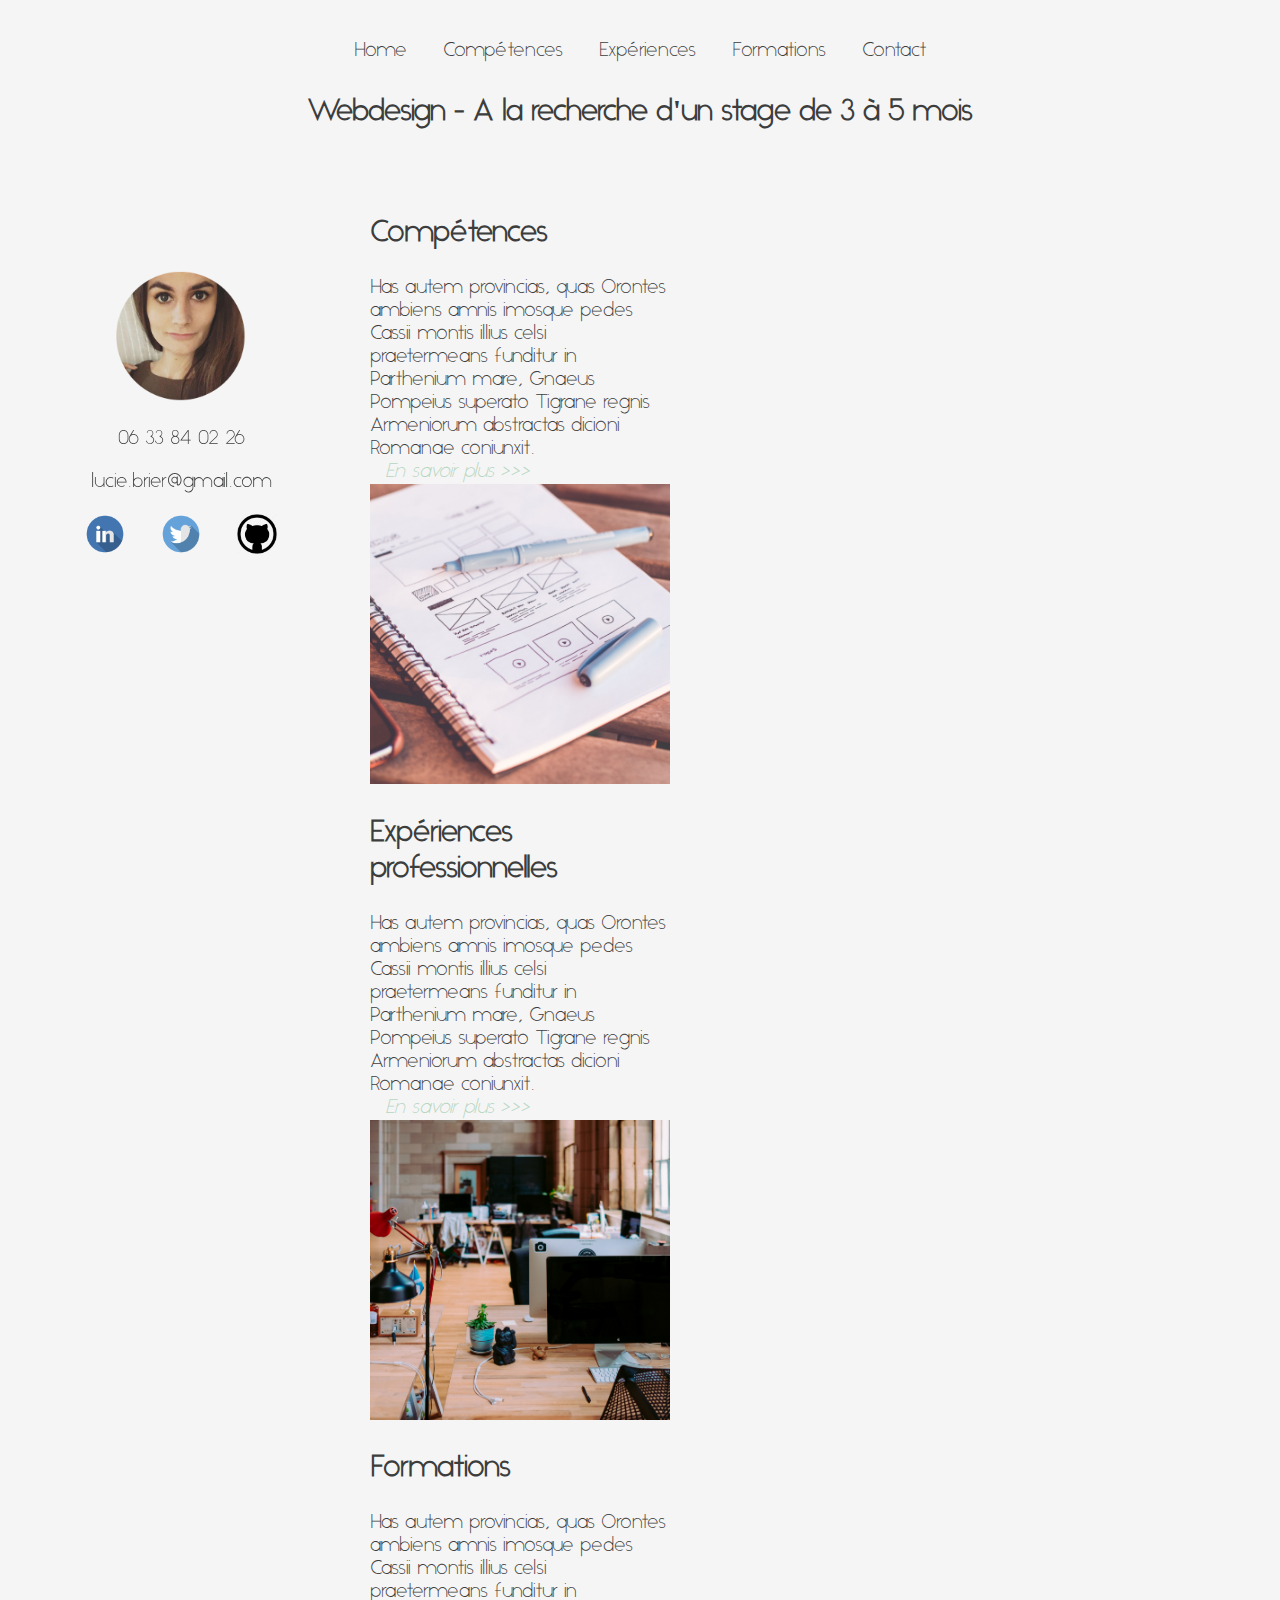
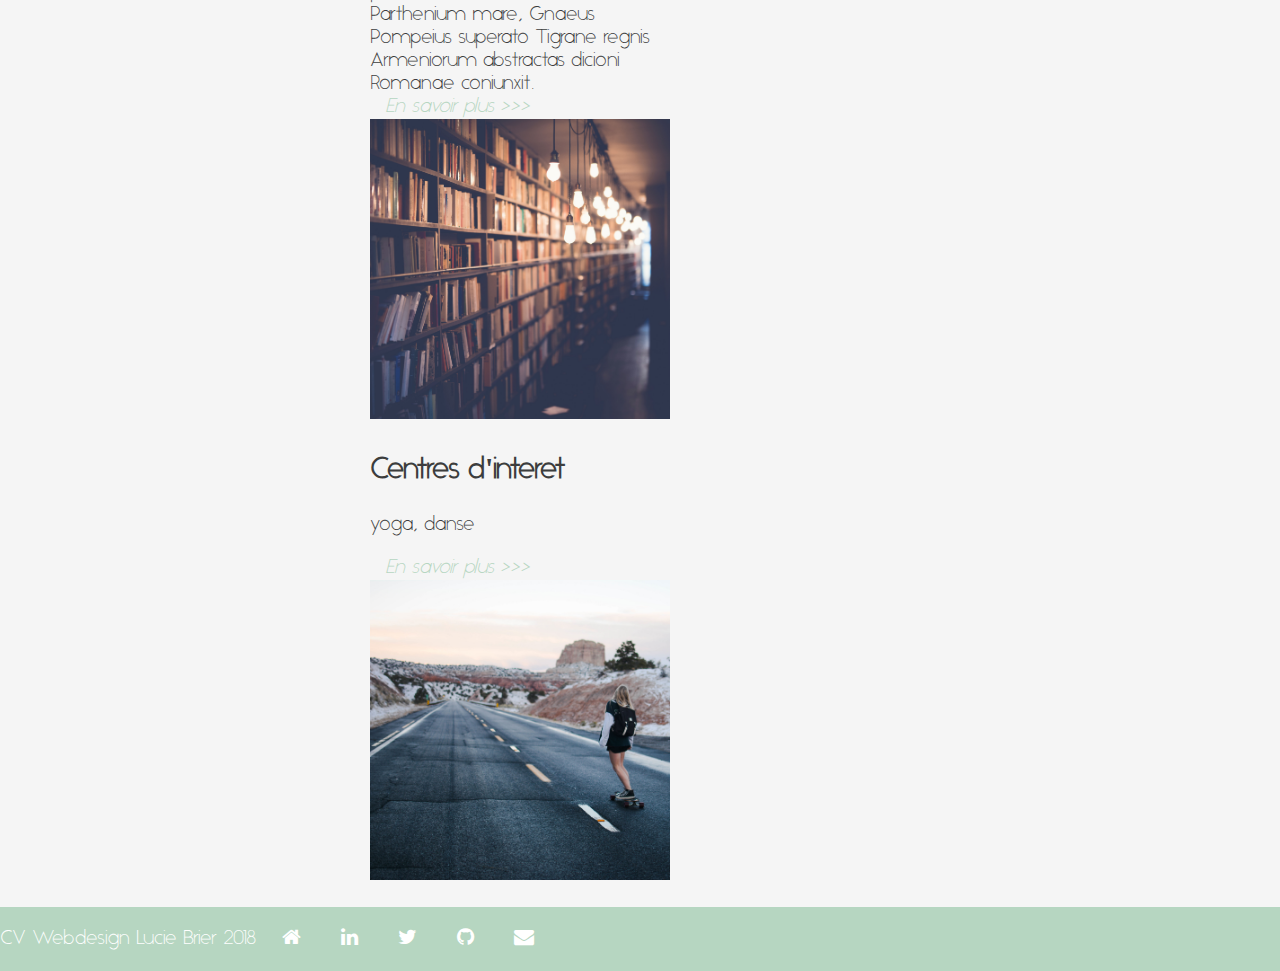
<file: index.html>
<!DOCTYPE html>
<html>
    <head>
        <link rel="stylesheet" href="assests/styles.css">
        <link rel="stylesheet" type="logolb" href="logolb.jpg" />
        <meta charset="UTF-8">
        <title>A propos de Lucie Brier</title>
        <meta name="description" content="Ce site web est le Curriculum Vitae de Lucie Brier">
        <meta name="og:title" content="CV Lucie Brier">
        <meta name="og:description" content="Ce site web est le Curriculum Vitae de Lucie Brier">
        <meta name="twitter:title" content="CV Lucie Brier">
        <meta name="twitter:description" content="Ce site web est le Curriculum Vitae de Lucie Brier">
        <link href="https://maxcdn.bootstrapcdn.com/font-awesome/4.7.0/css/font-awesome.min.css" rel="stylesheet" integrity="sha384-wvfXpqpZZVQGK6TAh5PVlGOfQNHSoD2xbE+QkPxCAFlNEevoEH3Sl0sibVcOQVnN" crossorigin="anonymous">
    </head>
    <body>
        <header>
            <a href="index.html"  title="Home"> Home</a>
            <a href="competences.html" title="Compétences"> Compétences</a>
            <a href="experiencepro.html"  title="Expériences"> Expériences</a>
            <a href="formations.html"  title="Formations"> Formations</a>
            <a href="contact.html"  title="Contactez moi"> Contact</a>
            <h1> Webdesign - A la recherche d'un stage de 3 à 5 mois </h1>
        </header>

        <section >
            <aside>
            <img src="assests/images/photoprofil.png" title="Photo Lucie Brier" alt="Photo Lucie Brier" id="photolucie">
                <p> 06 33 84 02 26 </p>
                <p> lucie.brier@gmail.com </p>
            <a href="https://www.linkedin.com/in/lucie-itstart-201722/" target="_blank" alt="logo linkedin"/><img src="assests/images/linkedin.png"></i> </a>
            <a href="https://twitter.com/Lucie_ITStart" target="_blank" alt="logo twitter"/><img src="assests/images/twitter.png"></a>
            <a href="https://github.com/LucieITStart" target="_blank" alt="logo github"/><img src="assests/images/github.png"></i> </a>
            </aside>
        </section>

        <section class="justify-center">
            <div class="bloctexte">
                <h2>Compétences</h2>
                <div> Has autem provincias, quas Orontes ambiens amnis imosque pedes Cassii montis illius celsi praetermeans funditur in Parthenium mare, Gnaeus Pompeius superato Tigrane regnis Armeniorum abstractas dicioni Romanae coniunxit.</div>
            </div>
            <div>
                <a href="competences.html" class="savoirplus" title="Compétences"> En savoir plus >>> </a>
            </div>


            <div class="blocimage">
                <img src="assests/images/competences.jpeg" title="Compétences" alt="maquette" class="image">
            </div>

             <div class="bloctexte">
                 <h2>Expériences professionnelles </h2>
                 <div> Has autem provincias, quas Orontes ambiens amnis imosque pedes Cassii montis illius celsi praetermeans funditur in Parthenium mare, Gnaeus Pompeius superato Tigrane regnis Armeniorum abstractas dicioni Romanae coniunxit.</div>
                 <a href="experiencepro.html" class="savoirplus" title="Expériences"> En savoir plus >>> </a>
            </div>
            <div class="blocimage">
                <img src="assests/images/experiences.jpg" title="Expériences" alt="coworking" class="image">
            </div>

            <div class="bloctexte">
                <h2>Formations</h2>
                <div> Has autem provincias, quas Orontes ambiens amnis imosque pedes Cassii montis illius celsi praetermeans funditur in Parthenium mare, Gnaeus Pompeius superato Tigrane regnis Armeniorum abstractas dicioni Romanae coniunxit.</div>
                <a href="formations.html" class="savoirplus" title="Formations"> En savoir plus >>> </a>
            </div>
            <div class="blocimage">
                <img src="assests/images/formations.jpg" title="Formations" alt="Bibliothèque" class="image">
            </div>

            <div class="bloctexte">
                <h2>Centres d'interet </h2>
                <p> yoga, danse</p>
                <a href="interets.html" class="savoirplus" title="Centresdinteret"> En savoir plus >>> </a>
            </div>
            <div >
                <img src="assests/images/hobby.jpeg" title="Centres d'intêret" alt="longboard" class="image">
            </div>
        </section>

    <footer>
            CV Webdesign Lucie Brier 2018
            <a href="index.html" alt="home"/><i class="fa fa-home" aria-hidden="true"></i> </a>
            <a href="https://www.linkedin.com/in/lucie-itstart-201722/" target="_blank" alt="logo linkedin"/><i class="fa fa-linkedin" aria-hidden="true"></i> </a>
            <a href="https://twitter.com/Lucie_ITStart" target="_blank" alt="logo linkedin"/><i class="fa fa-twitter" aria-hidden="true"></i> </a>
            <a href="https://github.com/LucieITStart" target="_blank"/><i class="fa fa-github" aria-hidden="true"></i> </a>
            <a href="mailto:lucie.brier@gmail.com" alt="logo email"target="_blank"/><i class="fa fa-envelope" aria-hidden="true"></i></a>
    </footer>

    </body>
</html>
</file>
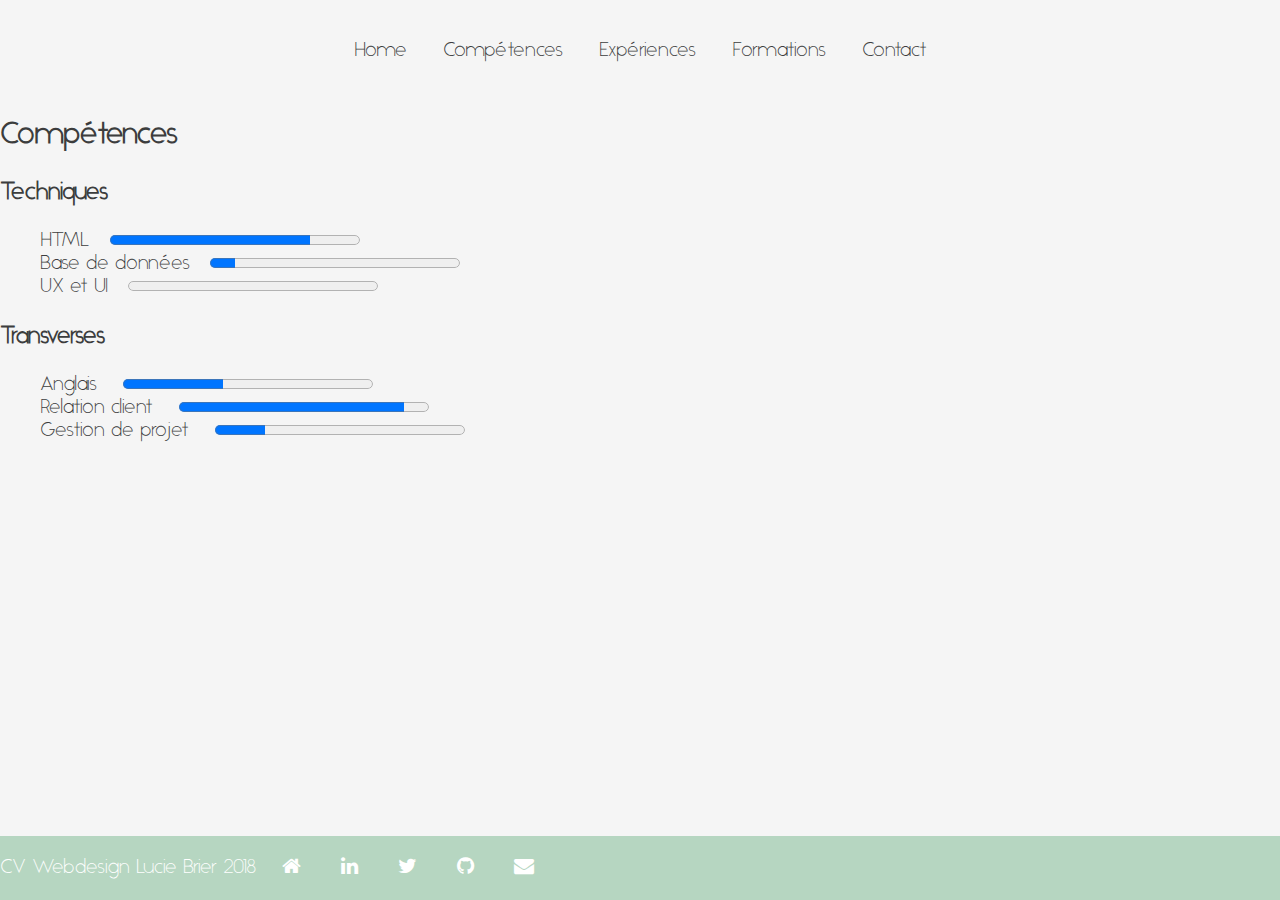
<file: competences.html>
<!DOCTYPE html>
<html>
    <head>
        <link rel="stylesheet" href="assests/styles.css">
        <link rel="stylesheet" type="logolb" href="logolb.jpg" />
        <meta charset="UTF-8">

        <title>A propos - Lucie Brier</title>
        <meta name="description" content="Ce site web est le Curriculum Vitae de Lucie Brier">
        <meta name="og:title" content="CV Lucie Brier"><meta name="og:description" content="Ce site web est le Curriculum Vitae de Lucie Brier">
        <meta name="twitter:title" content="CV Lucie Brier">
        <meta name="twitter:description" content="Ce site web est le Curriculum Vitae de Lucie Brier">
        <link href="https://maxcdn.bootstrapcdn.com/font-awesome/4.7.0/css/font-awesome.min.css" rel="stylesheet" integrity="sha384-wvfXpqpZZVQGK6TAh5PVlGOfQNHSoD2xbE+QkPxCAFlNEevoEH3Sl0sibVcOQVnN" crossorigin="anonymous">
    </head>
    <body>
        <header>
            <a href="index.html"  title="Home"> Home</a>
            <a href="competences.html" title="Compétences"> Compétences</a>
            <a href="experiencepro.html"  title="Expériences"> Expériences</a>
            <a href="formations.html"  title="Formations"> Formations</a>
            <a href="contact.html"  title="Contactez moi"> Contact</a>
        </header>

        <section>
            <h2>Compétences</h2>
            <h3>Techniques</h3>
            <ul>
                <li>HTML<progress max="100" value="80"></progress></li>
                <li>Base de données<progress max="100" value="10"></progress></li>
                <li>UX et UI<progress max="100" value="0"></progress></li>
            </ul>

            <h3> Transverses</h3>
            <ul>
                <li>Anglais <progress max="100" value="40"></progress></li>
                <li>Relation client <progress max="100" value="90"></progress></li>
                <li>Gestion de projet <progress max="100" value="20"></progress></li>
            </ul>
        </section>

        <footer>
            CV Webdesign Lucie Brier 2018
            <a href="index.html" alt="home"/><i class="fa fa-home" aria-hidden="true"></i> </a>
            <a href="https://www.linkedin.com/in/lucie-itstart-201722/" target="_blank" alt="logo linkedin"/><i class="fa fa-linkedin" aria-hidden="true"></i> </a>
            <a href="https://twitter.com/Lucie_ITStart" target="_blank" alt="logo linkedin"/><i class="fa fa-twitter" aria-hidden="true"></i> </a>
            <a href="https://github.com/LucieITStart" target="_blank"/><i class="fa fa-github" aria-hidden="true"></i> </a>
            <a href="mailto:lucie.brier@gmail.com" alt="logo email"target="_blank"/><i class="fa fa-envelope" aria-hidden="true"></i></a>

        </footer>
    </body>
</html>
</file>
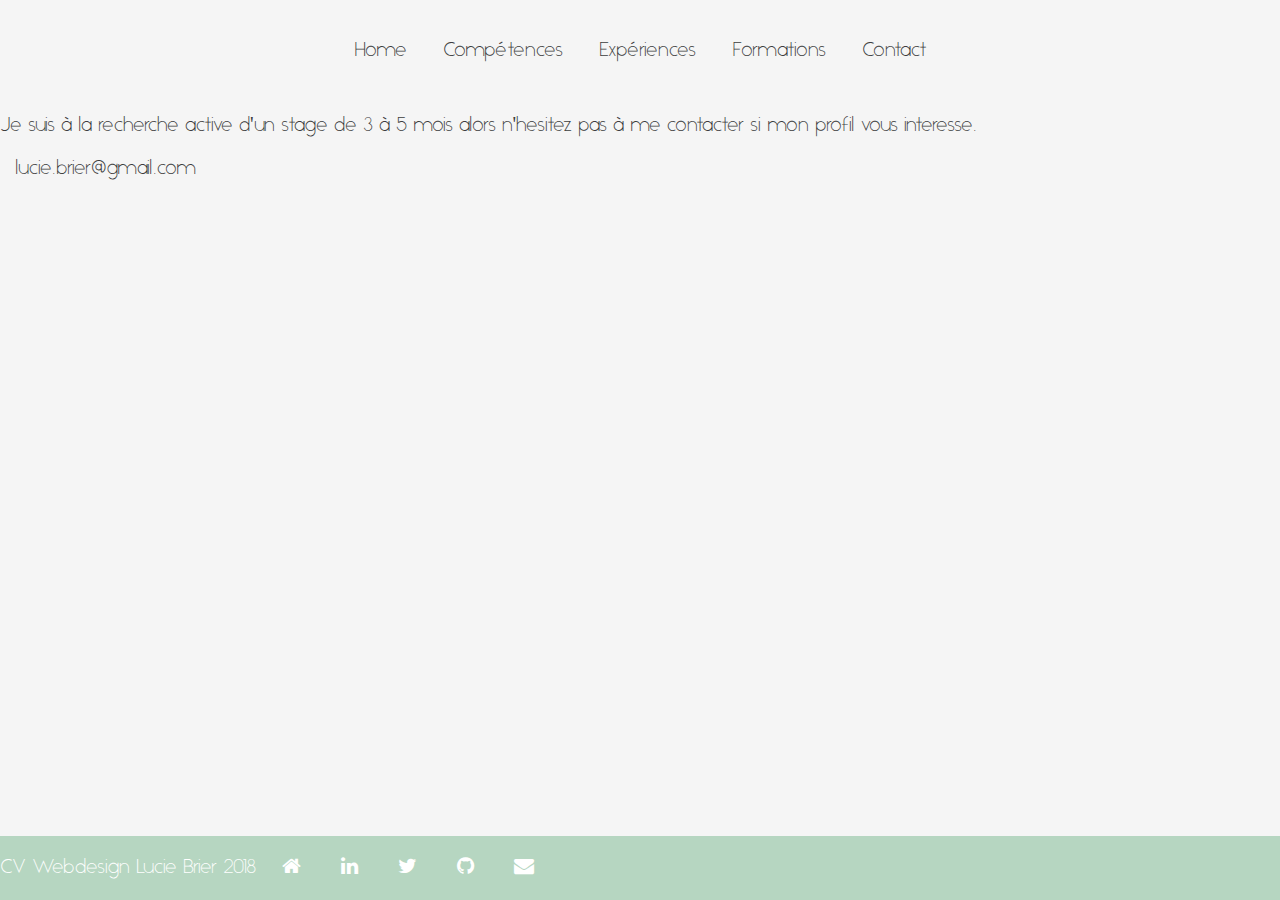
<file: contact.html>
<!DOCTYPE html>
    <html>
        <head>
            <link rel="stylesheet" href="assests/styles.css">
            <link rel="stylesheet" type="logolb" href="logolb.jpg" />
            <meta charset="UTF-8">
            <title>A propos - Lucie Brier</title>
            <meta name="description" content="Ce site web est le Curriculum Vitae de Lucie Brier">
            <meta name="og:title" content="CV Lucie Brier">
            <meta name="og:description" content="Ce site web est le Curriculum Vitae de Lucie Brier">
            <meta name="twitter:title" content="CV Lucie Brier">
            <meta name="twitter:description" content="Ce site web est le Curriculum Vitae de Lucie Brier">
            <link href="https://maxcdn.bootstrapcdn.com/font-awesome/4.7.0/css/font-awesome.min.css" rel="stylesheet" integrity="sha384-wvfXpqpZZVQGK6TAh5PVlGOfQNHSoD2xbE+QkPxCAFlNEevoEH3Sl0sibVcOQVnN" crossorigin="anonymous">
        </head>

        <body>
            <header>
                <a href="index.html"  title="Home"> Home</a>
                <a href="competences.html" title="Compétences"> Compétences</a>
                <a href="experiencepro.html"  title="Expériences"> Expériences</a>
                <a href="formations.html"  title="Formations"> Formations</a>
                <a href="contact.html"  title="Contactez moi"> Contact</a>
            </header>

            <section>
                <p> Je suis à la recherche active d'un stage de 3 à 5 mois alors n'hesitez pas à me contacter si mon profil vous interesse.</p>
                <a id="mail" href="mailto:lucie.brier@gmail.com" title="Contact"target="_blank"/> lucie.brier@gmail.com </a>

            </section>

        <footer>
            CV Webdesign Lucie Brier 2018
            <a href="index.html" alt="home"/><i class="fa fa-home" aria-hidden="true"></i> </a>
            <a href="https://www.linkedin.com/in/lucie-itstart-201722/" target="_blank" alt="logo linkedin"/><i class="fa fa-linkedin" aria-hidden="true"></i> </a>
            <a href="https://twitter.com/Lucie_ITStart" target="_blank" alt="logo linkedin"/><i class="fa fa-twitter" aria-hidden="true"></i> </a>
            <a href="https://github.com/LucieITStart" target="_blank"/><i class="fa fa-github" aria-hidden="true"></i> </a>
            <a href="mailto:lucie.brier@gmail.com" alt="logo email"target="_blank"/><i class="fa fa-envelope" aria-hidden="true"></i></a>
        </footer>

        </body>
</html>
</file>
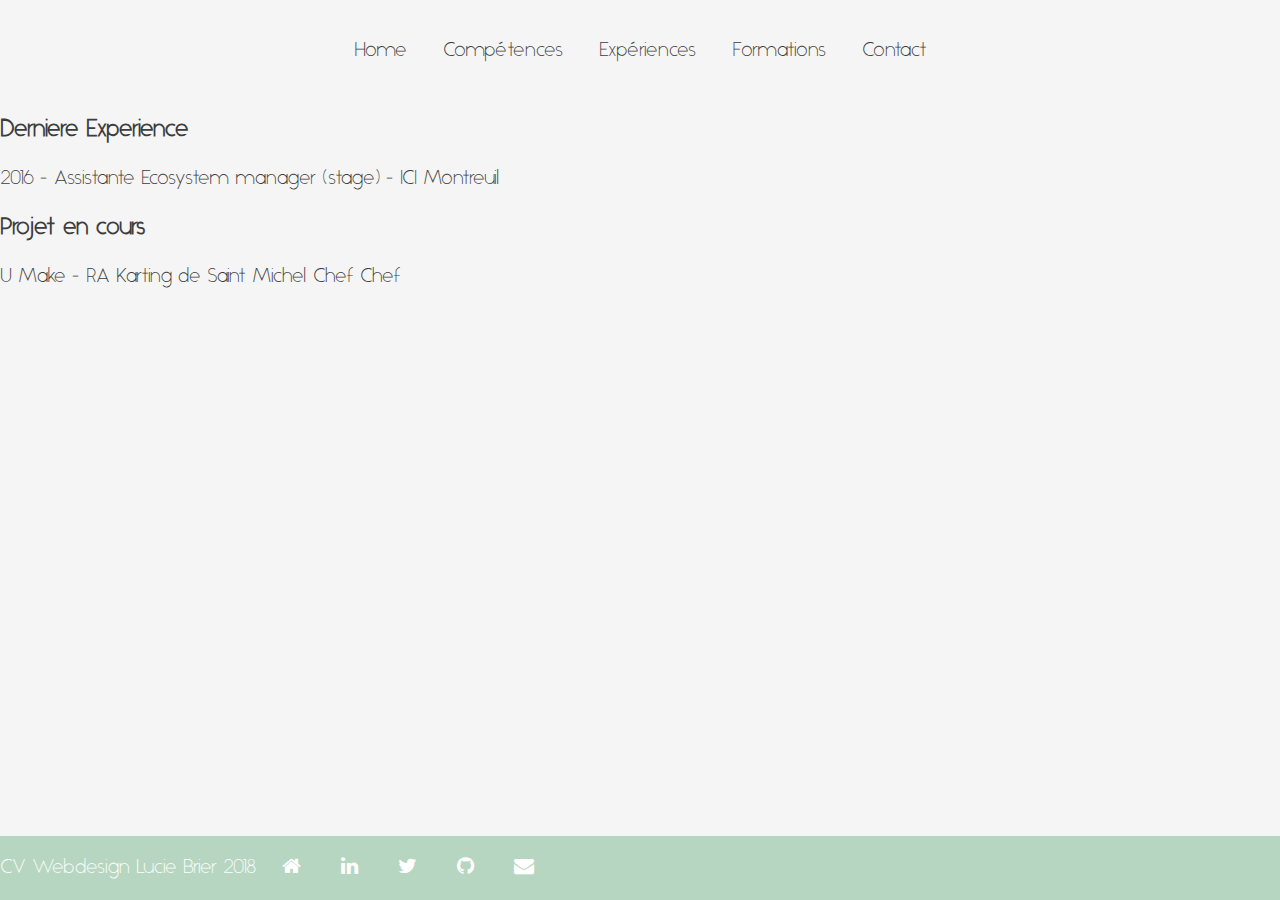
<file: experiencepro.html>
<!DOCTYPE html>
<html>
    <head>
        <link rel="stylesheet" href="assests/styles.css">
        <link rel="stylesheet" type="logolb" href="logolb.jpg" />
        <meta charset="UTF-8">
        <title>A propos - Lucie Brier</title>
        <meta name="description" content="Ce site web est le Curriculum Vitae de Lucie Brier">
        <meta name="og:title" content="CV Lucie Brier"><meta name="og:description" content="Ce site web est le Curriculum Vitae de Lucie Brier">
        <meta name="twitter:title" content="CV Lucie Brier">
        <meta name="twitter:description" content="Ce site web est le Curriculum Vitae de Lucie Brier">
        <link href="https://maxcdn.bootstrapcdn.com/font-awesome/4.7.0/css/font-awesome.min.css" rel="stylesheet" integrity="sha384-wvfXpqpZZVQGK6TAh5PVlGOfQNHSoD2xbE+QkPxCAFlNEevoEH3Sl0sibVcOQVnN" crossorigin="anonymous">
    </head>

    <body>
        <header>
            <a href="index.html"  title="Home"> Home</a>
            <a href="competences.html" title="Compétences"> Compétences</a>
            <a href="experiencepro.html"  title="Expériences"> Expériences</a>
            <a href="formations.html"  title="Formations"> Formations</a>
            <a href="contact.html"  title="Contactez moi"> Contact</a>
        </header>

        <section>
        <h3> Derniere Experience </h3>
        <p>2016 - Assistante Ecosystem manager (stage) - ICI Montreuil</p>
        <h3> Projet en cours</h3>
        <p>U Make - RA Karting de Saint Michel Chef Chef</p>
        </section>

    <footer>
        CV Webdesign Lucie Brier 2018
        <a href="index.html" alt="home"/><i class="fa fa-home" aria-hidden="true"></i> </a>
        <a href="https://www.linkedin.com/in/lucie-itstart-201722/" target="_blank" alt="logo linkedin"/><i class="fa fa-linkedin" aria-hidden="true"></i> </a>
        <a href="https://twitter.com/Lucie_ITStart" target="_blank" alt="logo linkedin"/><i class="fa fa-twitter" aria-hidden="true"></i> </a>
        <a href="https://github.com/LucieITStart" target="_blank"/><i class="fa fa-github" aria-hidden="true"></i> </a>
        <a href="mailto:lucie.brier@gmail.com" alt="logo email"target="_blank"/><i class="fa fa-envelope" aria-hidden="true"></i></a>

    </footer>
    </body>
</html>
</file>
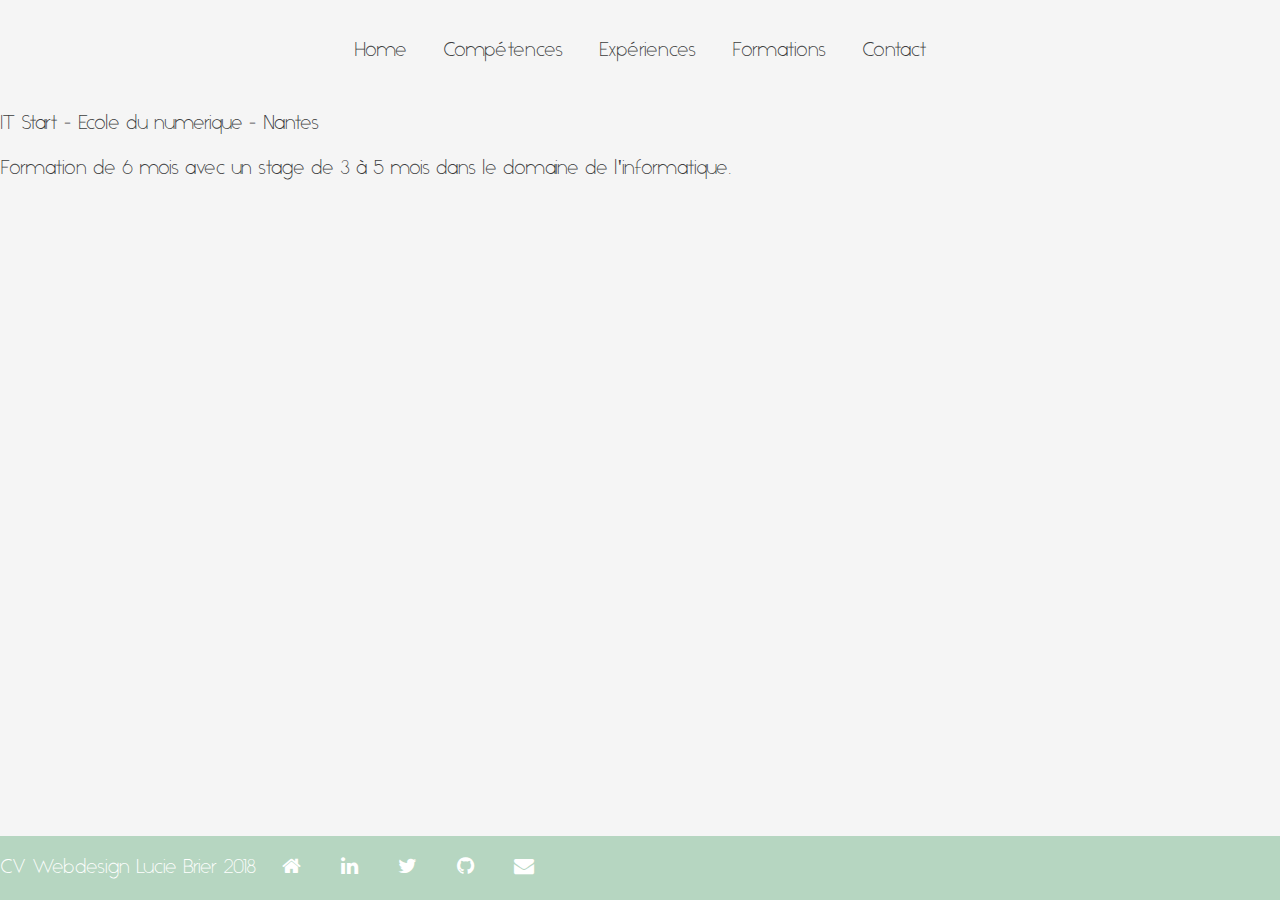
<file: formations.html>
<!DOCTYPE html>
<html>
    <head>
        <link rel="stylesheet" href="assests/styles.css">
        <link rel="stylesheet" type="logolb" href="logolb.jpg" />
        <meta charset="UTF-8">
        <title>A propos - Lucie Brier</title>
        <meta name="description" content="Ce site web est le Curriculum Vitae de Lucie Brier">
        <meta name="og:title" content="CV Lucie Brier"><meta name="og:description" content="Ce site web est le Curriculum Vitae de Lucie Brier">
        <meta name="twitter:title" content="CV Lucie Brier">
        <meta name="twitter:description" content="Ce site web est le Curriculum Vitae de Lucie Brier">
        <link href="https://maxcdn.bootstrapcdn.com/font-awesome/4.7.0/css/font-awesome.min.css" rel="stylesheet" integrity="sha384-wvfXpqpZZVQGK6TAh5PVlGOfQNHSoD2xbE+QkPxCAFlNEevoEH3Sl0sibVcOQVnN" crossorigin="anonymous">
    </head>

    <body>
        <header>
            <a href="index.html"  title="Home"> Home</a>
            <a href="competences.html" title="Compétences"> Compétences</a>
            <a href="experiencepro.html"  title="Expériences"> Expériences</a>
            <a href="formations.html"  title="Formations"> Formations</a>
            <a href="contact.html"  title="Contactez moi"> Contact</a>
        </header>

        <section>
            <p> IT Start - Ecole du numerique - Nantes </p>
            <p> Formation de 6 mois avec un stage de 3 à 5 mois dans le domaine de l'informatique.</p>
        </section>


    <footer>
        CV Webdesign Lucie Brier 2018
        <a href="index.html" alt="home"/><i class="fa fa-home" aria-hidden="true"></i> </a>
        <a href="https://www.linkedin.com/in/lucie-itstart-201722/" target="_blank" alt="logo linkedin"/><i class="fa fa-linkedin" aria-hidden="true"></i> </a>
        <a href="https://twitter.com/Lucie_ITStart" target="_blank" alt="logo linkedin"/><i class="fa fa-twitter" aria-hidden="true"></i> </a>
        <a href="https://github.com/LucieITStart" target="_blank"/><i class="fa fa-github" aria-hidden="true"></i> </a>
        <a href="mailto:lucie.brier@gmail.com" alt="logo email"target="_blank"/><i class="fa fa-envelope" aria-hidden="true"></i></a>
    </footer>

    </body>
</html>
</file>
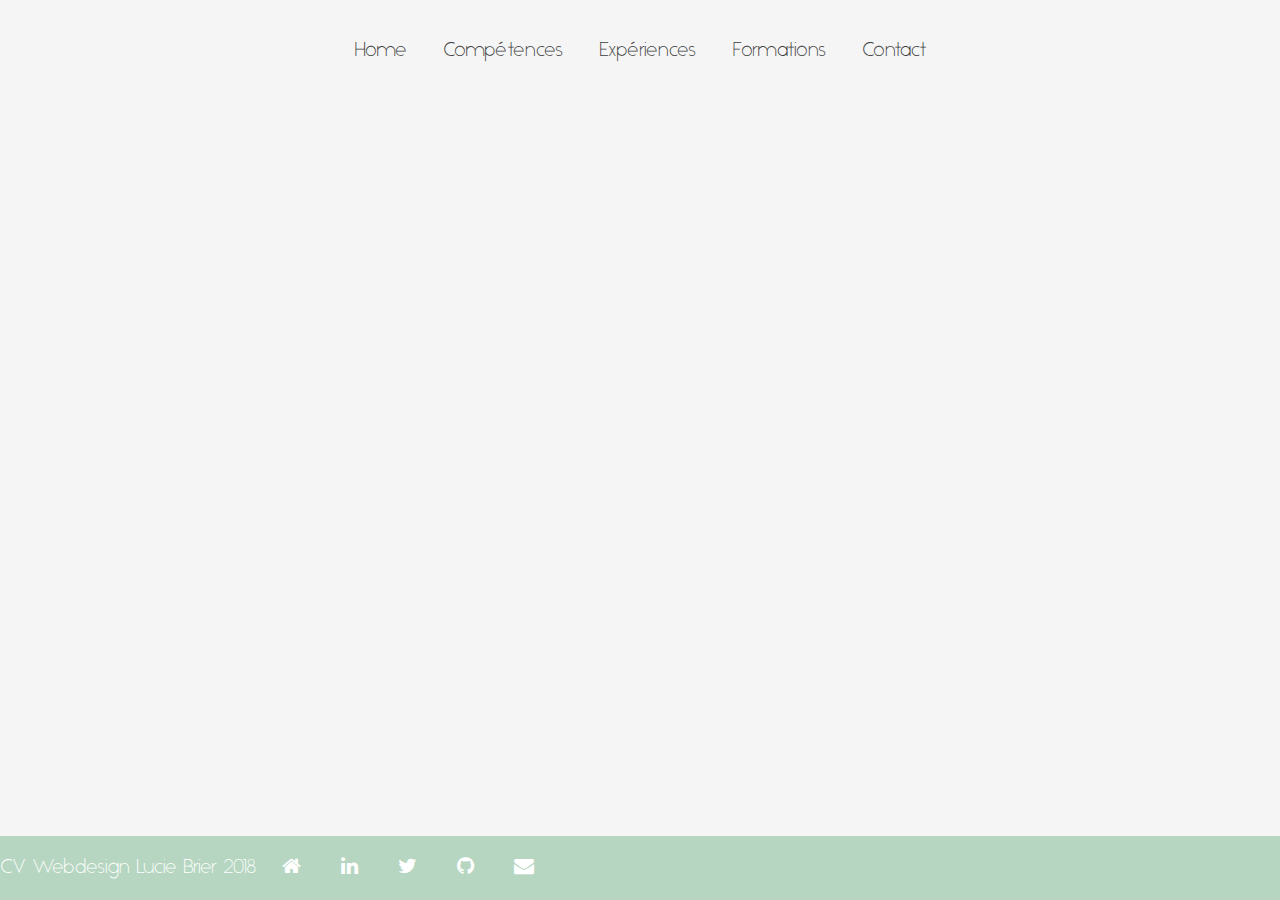
<file: interets.html>
<!DOCTYPE html>
<html>
<head>
    <link rel="stylesheet" href="assests/styles.css">
    <link rel="stylesheet" type="logolb" href="logolb.jpg" />
    <meta charset="UTF-8">
    <title>A propos - Lucie Brier</title>
    <meta name="description" content="Ce site web est le Curriculum Vitae de Lucie Brier">
    <meta name="og:title" content="CV Lucie Brier">
    <meta name="og:description" content="Ce site web est le Curriculum Vitae de Lucie Brier">
    <meta name="twitter:title" content="CV Lucie Brier">
    <meta name="twitter:description" content="Ce site web est le Curriculum Vitae de Lucie Brier">
    <link href="https://maxcdn.bootstrapcdn.com/font-awesome/4.7.0/css/font-awesome.min.css" rel="stylesheet" integrity="sha384-wvfXpqpZZVQGK6TAh5PVlGOfQNHSoD2xbE+QkPxCAFlNEevoEH3Sl0sibVcOQVnN" crossorigin="anonymous">
</head>

<body>
<header>
    <a href="index.html"  title="Home"> Home</a>
    <a href="competences.html" title="Compétences"> Compétences</a>
    <a href="experiencepro.html"  title="Expériences"> Expériences</a>
    <a href="formations.html"  title="Formations"> Formations</a>
    <a href="contact.html"  title="Contactez moi"> Contact</a>
</header>


<footer>
    CV Webdesign Lucie Brier 2018
    <a href="index.html" alt="home"/><i class="fa fa-home" aria-hidden="true"></i> </a>
    <a href="https://www.linkedin.com/in/lucie-itstart-201722/" target="_blank" alt="logo linkedin"/><i class="fa fa-linkedin" aria-hidden="true"></i> </a>
    <a href="https://twitter.com/Lucie_ITStart" target="_blank" alt="logo linkedin"/><i class="fa fa-twitter" aria-hidden="true"></i> </a>
    <a href="https://github.com/LucieITStart" target="_blank"/><i class="fa fa-github" aria-hidden="true"></i> </a>
    <a href="mailto:lucie.brier@gmail.com" alt="logo email"target="_blank"/><i class="fa fa-envelope" aria-hidden="true"></i></a>
</footer>

</body>
</html>
</file>
<file: assests/styles.css>
@font-face {
    font-family: "Alcubierre";
    src: url("/assests/fonts/Alcubierre.otf");
}

body,html {
    font-family: "Alcubierre", serif;
    margin: 0;
    padding: 0;
    height: 100%;
}
body{
    display: table;
    width: 100%;
    font-size: 20px;
    background-color: whitesmoke;
    color: #3C3D3D;
}

h1 {
    font-size: 30px;
    padding: 100px;
}

a {
    color: #3C3D3D;
    text-decoration: none;
    padding: 15px;
}
a :hover{
    color: #3C3D3D;
}

header{
    margin: 10px;
    padding: 30px;
    display: block;
    text-align: center;
}
header a:hover{
    color: #979A9A;
}

h1 {
    margin: 10px;
    padding: 20px;
}

aside{
    float: left;
    margin: 10px;
    padding: 60px;
    position: fixed;
    text-align: center;
}

#photolucie {
    width: 130px;
}

img{
    width: 40px;
}

.justify-center{
    margin: 20px;
    padding-left: 350px;}

li{
    list-style-type: none;
}

progress[value] {
    width: 250px;
    height: 20px;
}
::-webkit-progress-value {
    border-radius: 2px;
    background-size: 35px 20px, 100% 100%, 100% 100%;
}

progress{
    margin-left: 20px;
}

.experiences {
     padding: 10px;
 }

.formations {
    padding: 10px;
}
.competences {
    padding: 10px;
}

.savoirplus {
    font-style: italic;
    color: #b6d6c1;
}
.interet {
    padding: 10px;
}
.pagecontact section{
    text-align: center;
    padding: 20px;
}

.image{
    width: 300px;
}

.bloctexte{
    width: 300px;
}
footer,footer>a {
    padding: 10px;
    margin: 10px;
    display: inline-block;
    color: white;
}
footer{
    display: table-row;
    height: 50px;
    background-color: #b6d6c1;
}

section a:hover{
    color: #979A9A;
}
</file>
